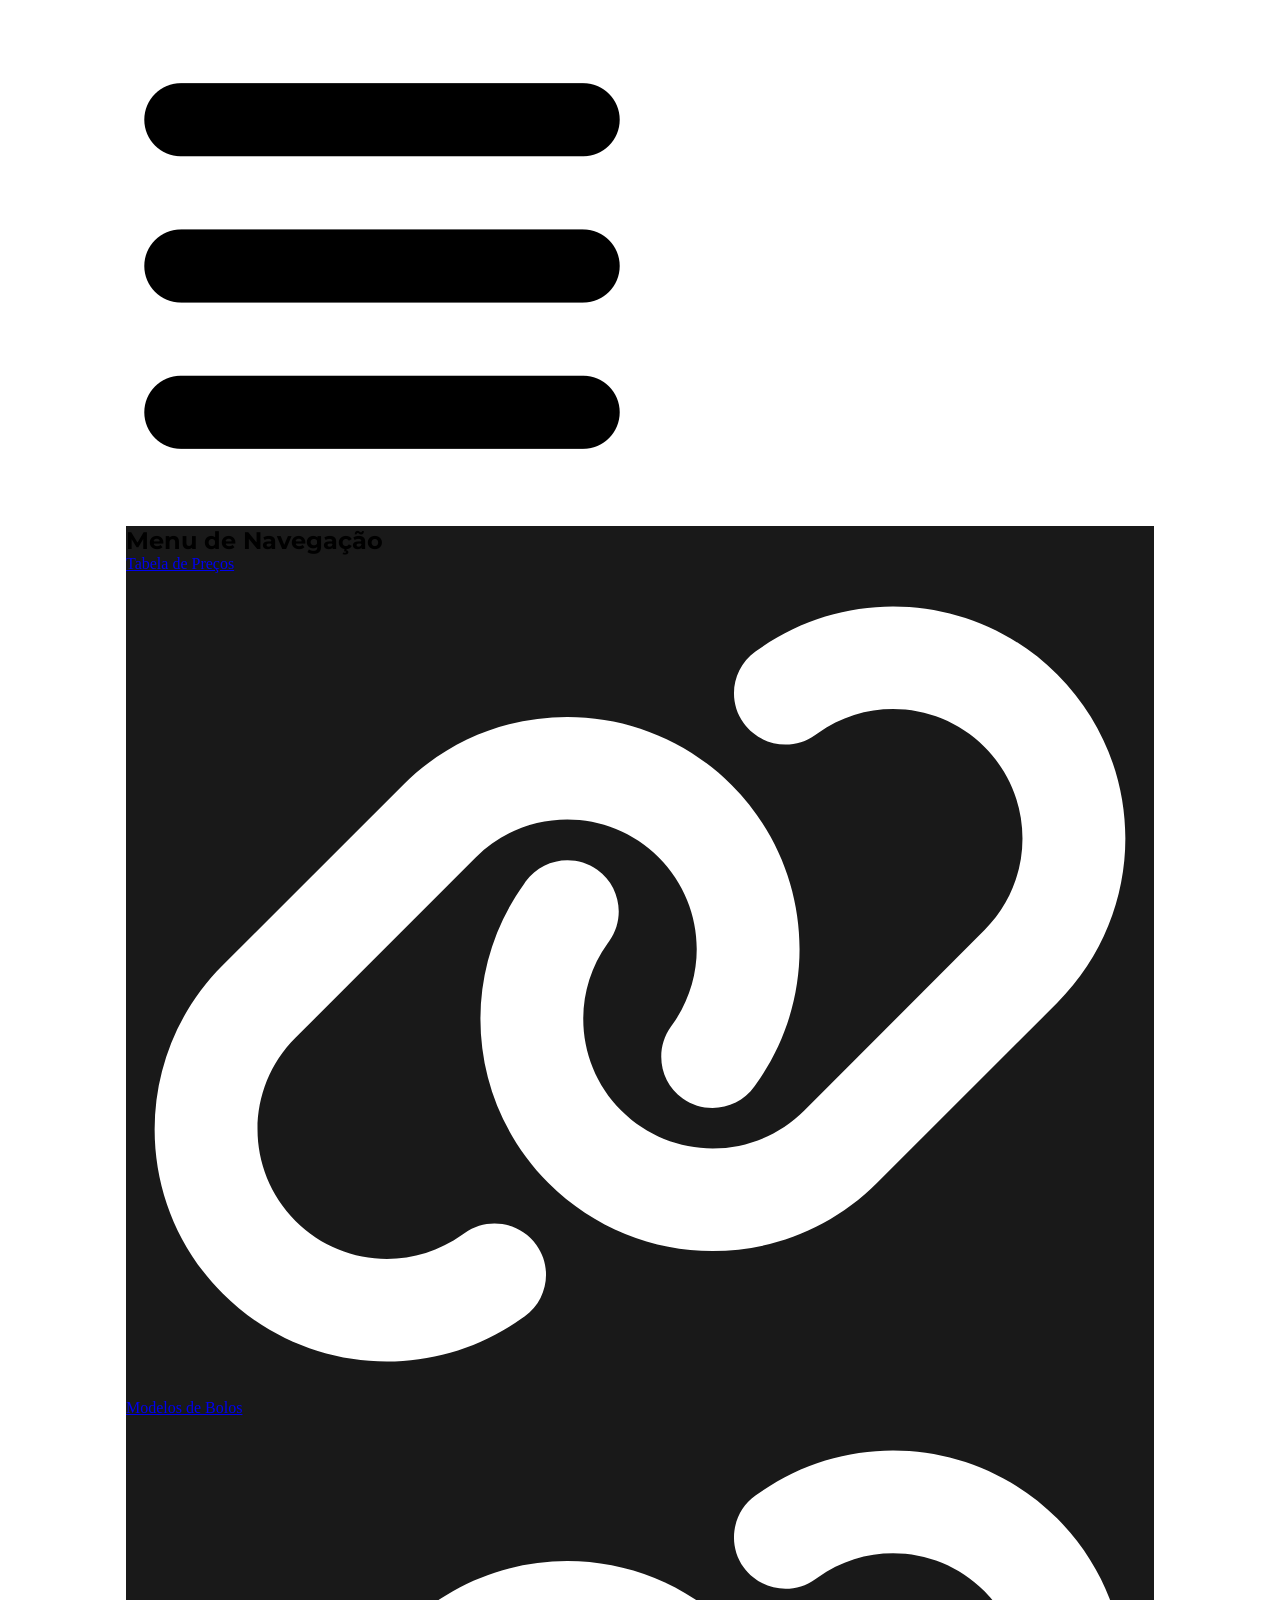
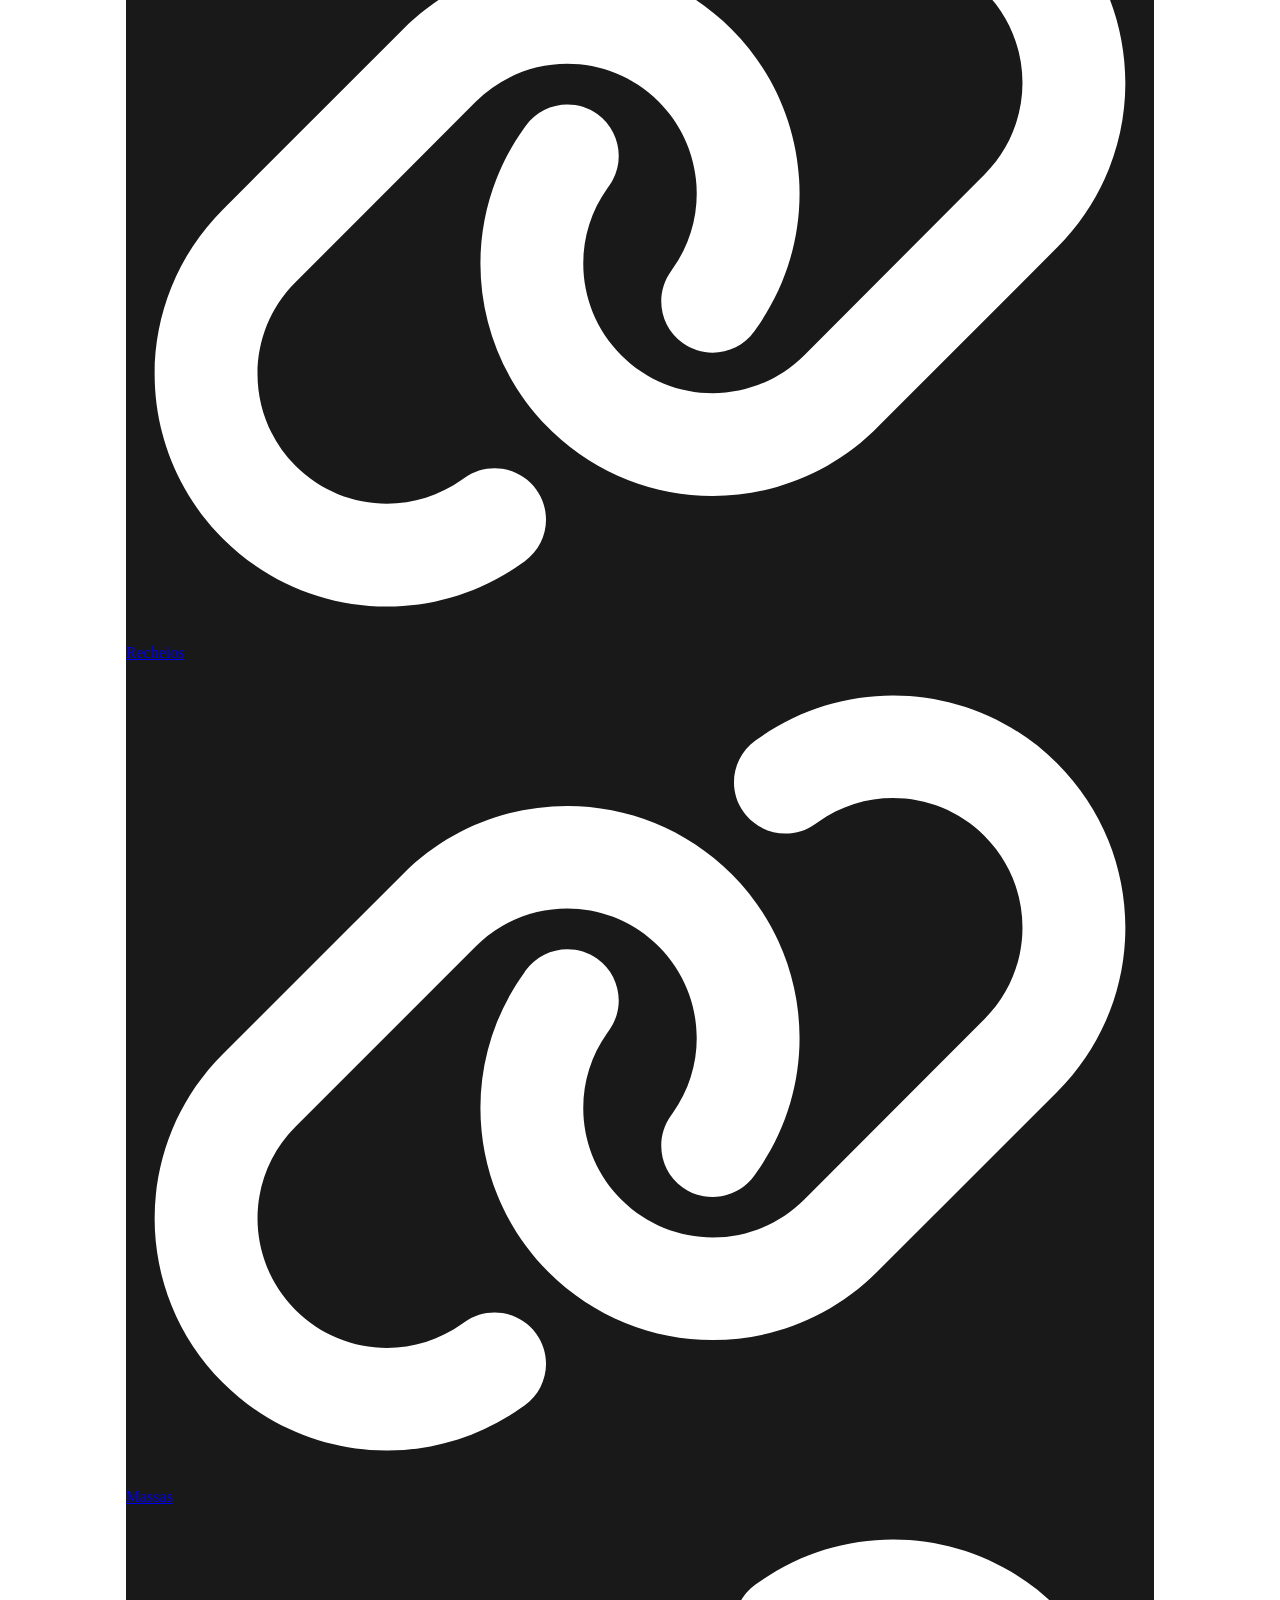
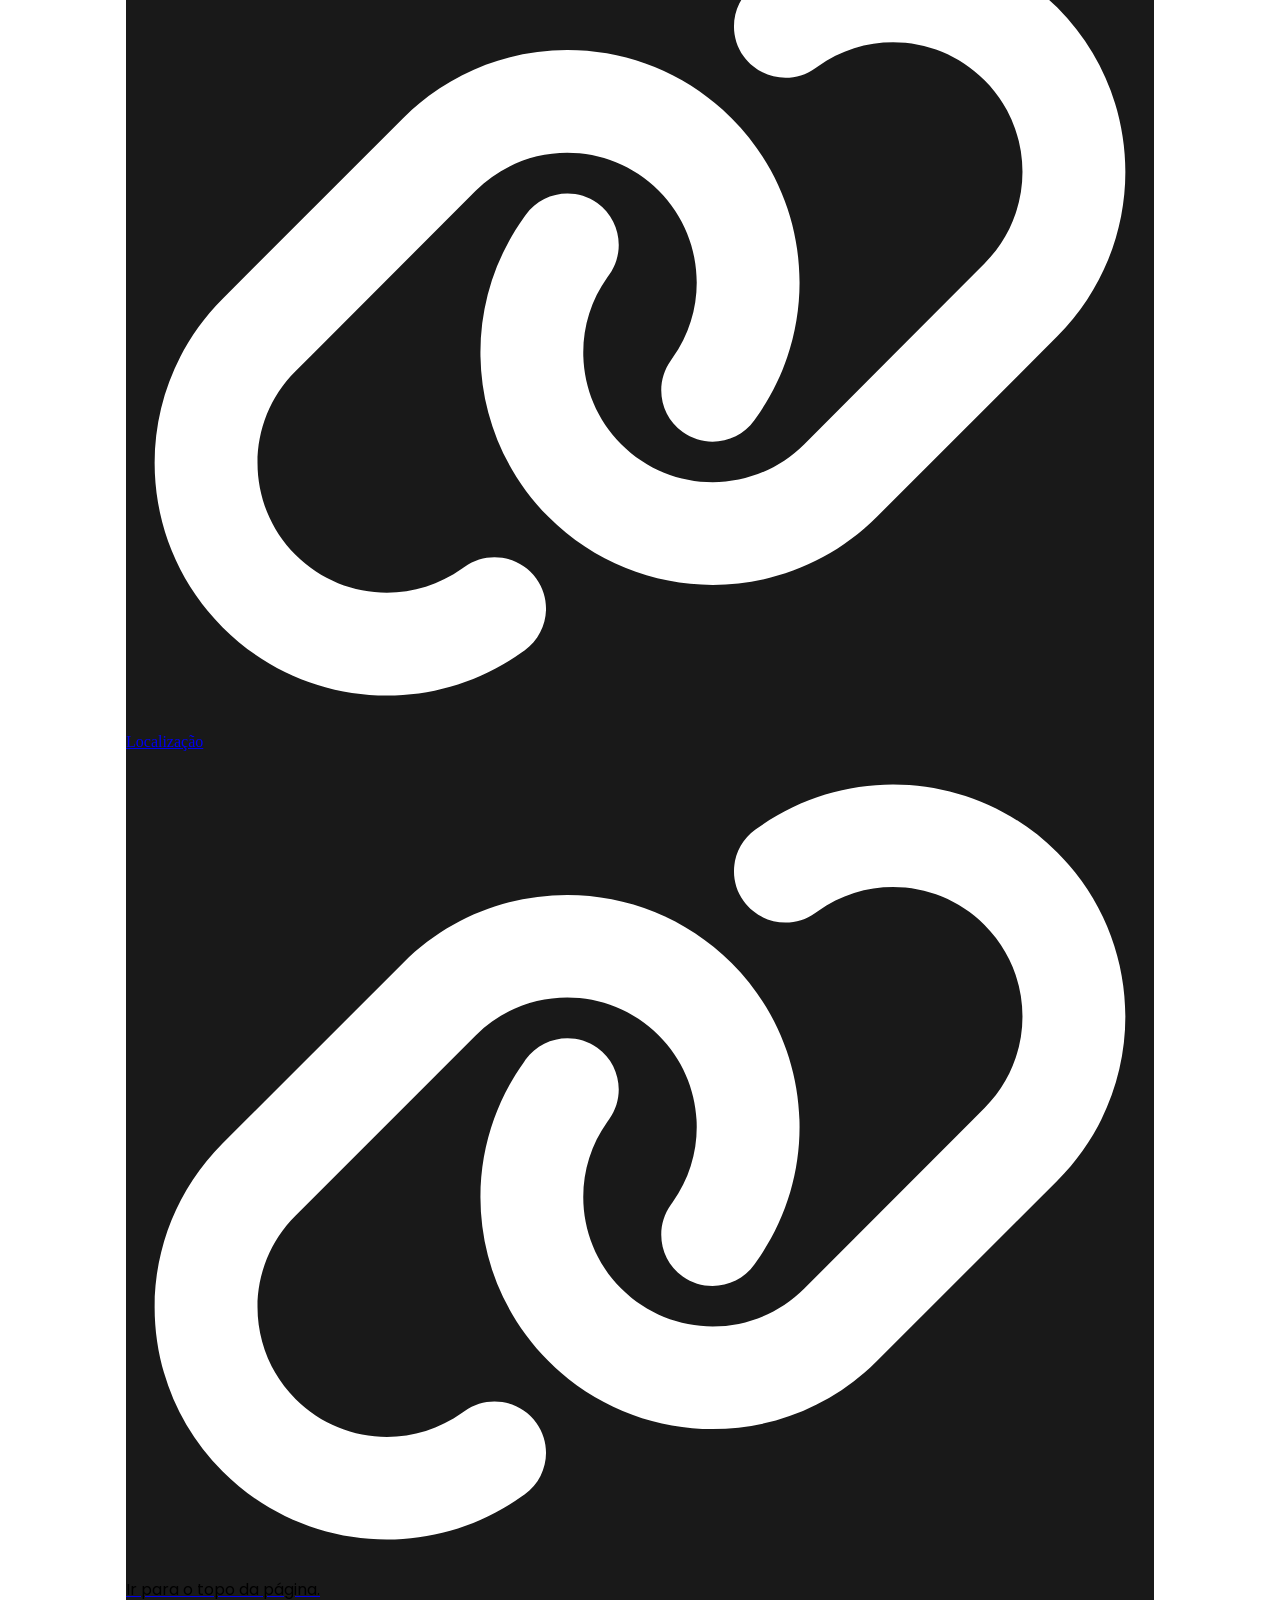
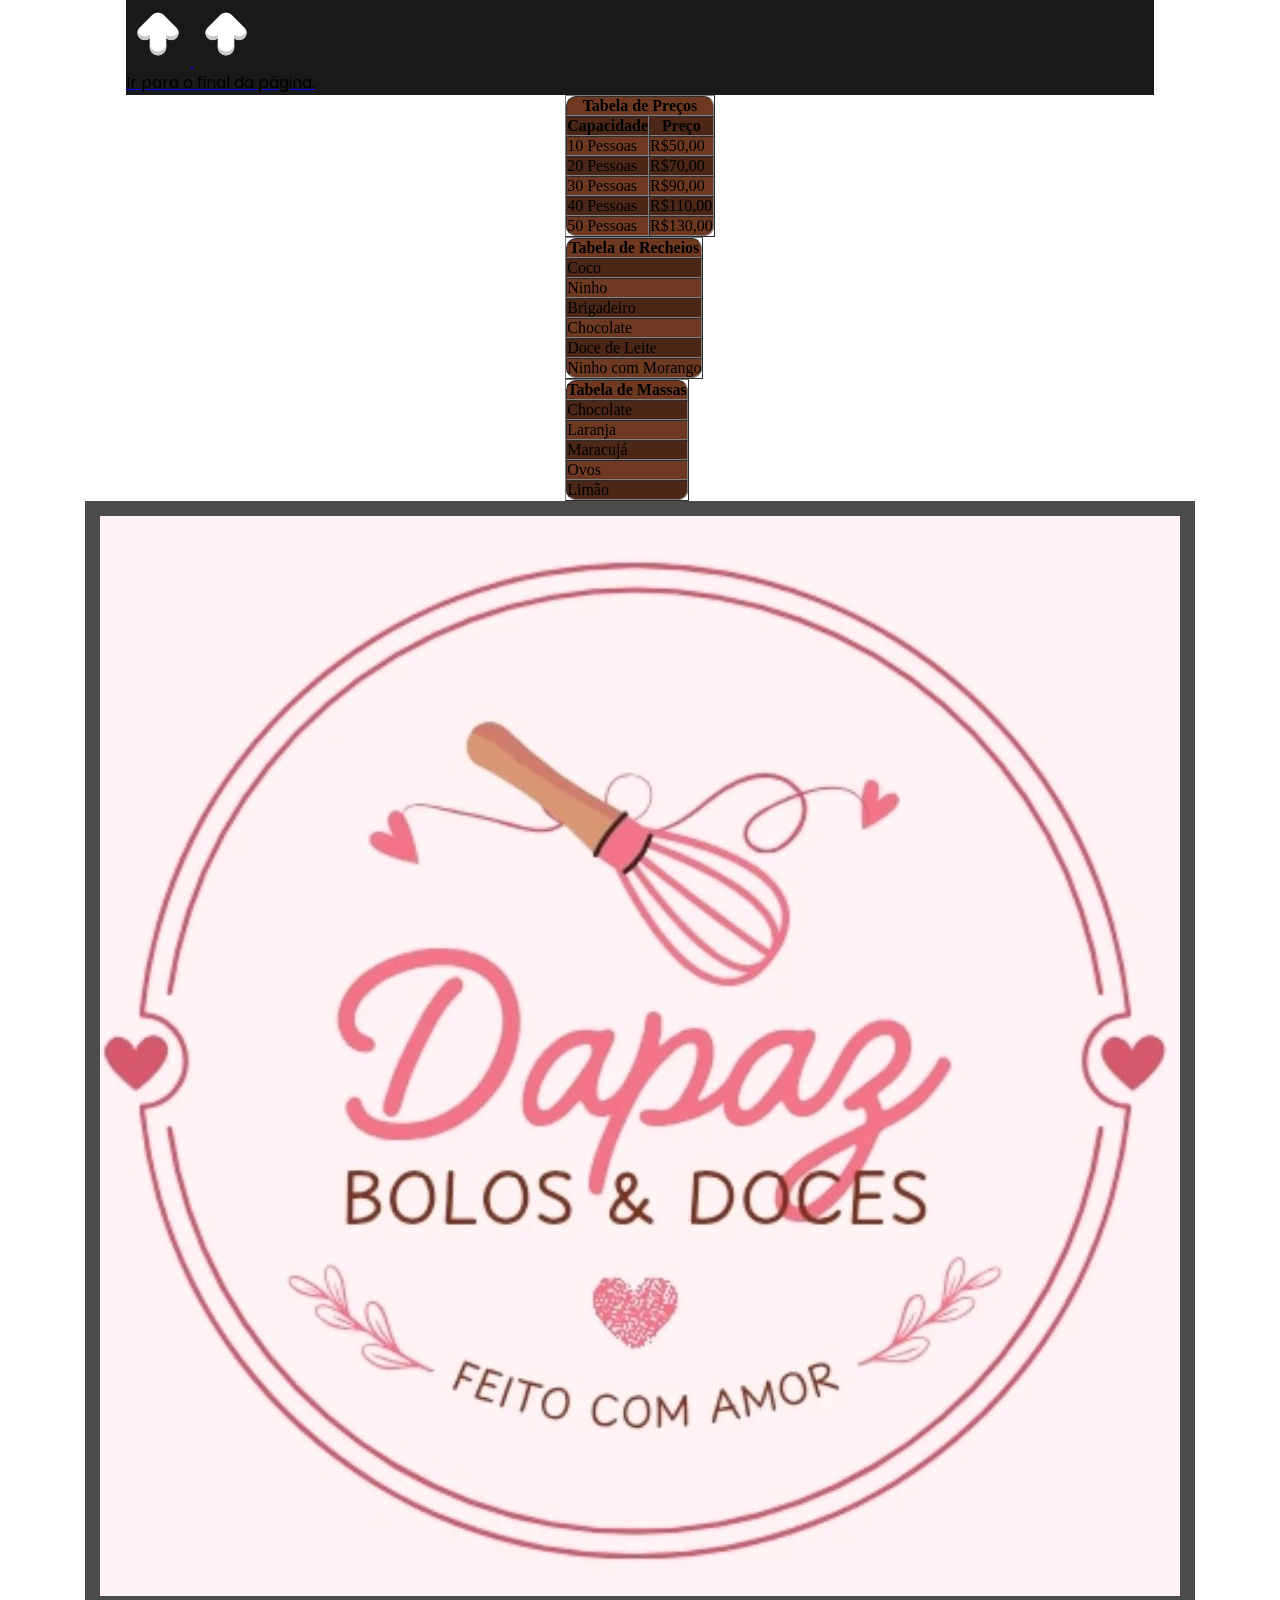
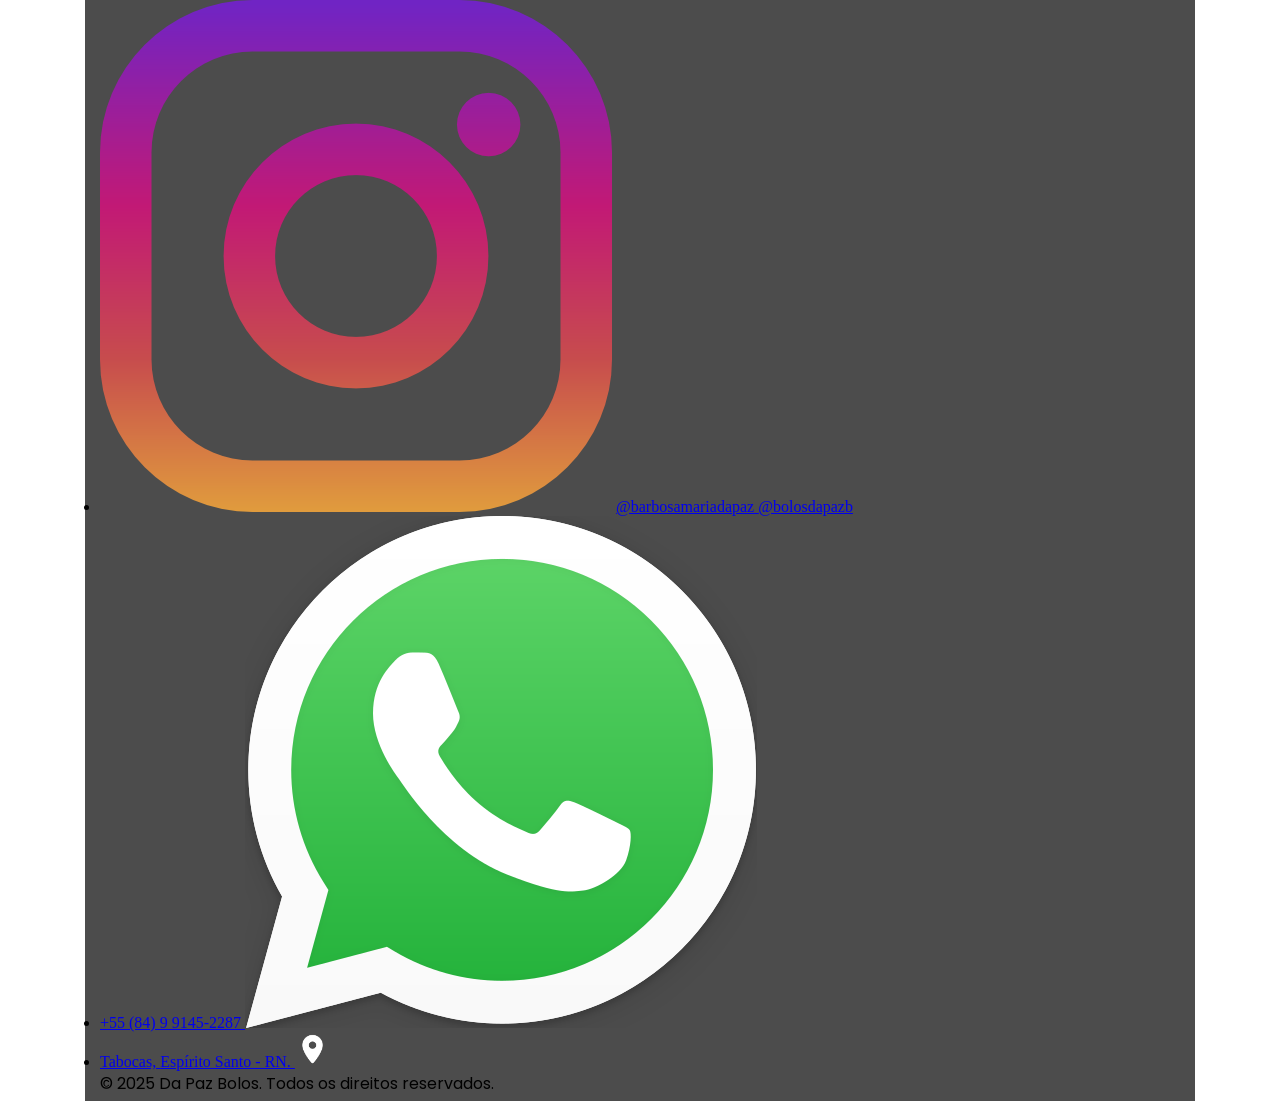
<file: index.html>
<!DOCTYPE html>
<html lang="pt-BR">

<head>
    <meta charset="UTF-8">
    <meta name="viewport" content="width=device-width, initial-scale=1.0">
    <title>Da Paz Bolos - Início</title>
    <link rel="icon" href="assets/images/icons/dapaz-bolos-icon.jpg" type="jpg">
    <link rel="stylesheet" href="assets/styles/style.css">
</head>

<body>
    <header>
        <div class="menu-click">
            <!-- <img src="assets/images/icons/burguer-icon.png" alt="burguer-icon.png" class="burguer">
            <img src="assets/images/icons/cancel-icon.png" alt="cancel-icon.png" class="cancel"> -->
            <img src="assets/images/icons/burguer-icon.png" alt="burguer-icon.png" class="burguer" style="filter: invert(1);">
            <img src="assets/images/icons/cancel-icon.png" alt="cancel-icon.png" class="cancel">
        </div>

        <nav>
            <h2 class="menu-title">Menu de <br class="br-mobile"> Navegação</h2>

            <div class="box-links">
                <a href="#tabelaPrecos">
                    Tabela de Preços

                    <img src="/assets/images/icons/link-light-icon.svg" alt="link-light-icon.svg" class="link-icon">
                    <!-- <img src="/assets/images/icons/link-dark-icon.svg" alt="link-dark-icon.svg" class="link-icon"> -->
                </a>
                <a href="#modelosBolos">
                    Modelos de Bolos

                    <img src="/assets/images/icons/link-light-icon.svg" alt="link-light-icon.svg" class="link-icon">
                    <!-- <img src="/assets/images/icons/link-dark-icon.svg" alt="link-dark-icon.svg" class="link-icon"> -->
                </a>

                <a href="#recheios">
                    Recheios

                    <img src="/assets/images/icons/link-light-icon.svg" alt="link-light-icon.svg" class="link-icon">
                    <!-- <img src="/assets/images/icons/link-dark-icon.svg" alt="link-dark-icon.svg" class="link-icon"> -->
                </a>

                <a href="#massas">
                    Massas

                    <img src="/assets/images/icons/link-light-icon.svg" alt="link-light-icon.svg" class="link-icon">
                    <!-- <img src="/assets/images/icons/link-dark-icon.svg" alt="link-dark-icon.svg" class="link-icon"> -->
                </a>

                <a href="#localizacao">
                    Localização

                    <img src="/assets/images/icons/link-light-icon.svg" alt="link-light-icon.svg" class="link-icon">
                    <!-- <img src="/assets/images/icons/link-dark-icon.svg" alt="link-dark-icon.svg" class="link-icon"> -->
                </a>
            </div>

            <div class="container-arrows">
                <a href="#top" class="box-arrows-link">
                    <p class="text-seta-topo">Ir para o <br class="br-mobile"> topo da página.</p>
                    <img src="assets/images/icons/seta-para-cima-icon.png" alt="seta-para-cima-icon.png" class="seta-link seta-link-top">
                </a>

                <a href="#footer" class="box-arrows-link">
                    <img src="assets/images/icons/seta-para-cima-icon.png" alt="seta-para-baixo-icon.png" class="seta-link seta-link-bottom">
                    <p class="text-seta-final">Ir para o <br class="br-mobile"> final da página.</p>
                </a>
            </div>
        </nav>
    </header>

    <main>
        <section id="tabelaPrecos">
            <article>
                <table cellspacing="0" border="1">
                    <tr>
                        <th colspan="2" style="background-color: rgb(110, 56, 33); border-top-left-radius: 10px; border-top-right-radius: 10px;">Tabela de Preços</th>
                    </tr>

                    <tr style="background-color: rgb(76, 39, 23);">
                        <th>Capacidade</th>
                        <th>Preço</th>
                    </tr>

                    <tr style="background-color: rgb(110, 56, 33);">
                        <td>10 Pessoas</td>
                        <td>R$50,00</td>
                    </tr>

                    <tr style="background-color: rgb(76, 39, 23);">
                        <td>20 Pessoas</td>
                        <td>R$70,00</td>
                    </tr>

                    <tr style="background-color: rgb(110, 56, 33);">
                        <td>30 Pessoas</td>
                        <td>R$90,00</td>
                    </tr>

                    <tr style="background-color: rgb(76, 39, 23);">
                        <td>40 Pessoas</td>
                        <td>R$110,00</td>
                    </tr>

                    <tr style="background-color: rgb(110, 56, 33);">
                        <td style="border-bottom-left-radius: 10px;">50 Pessoas</td>
                        <td style="border-bottom-right-radius: 10px;">R$130,00</td>
                    </tr>

                </table>
            </article>
        </section>

        <section id="modelosBolos">
            <article>

            </article>
        </section>

        <section id="recheios">
            <article>
                <table cellspacing="0" border="1">
                    <tr>
                        <th colspan="1" style="background-color: rgb(110, 56, 33); border-top-left-radius: 10px; border-top-right-radius: 10px;">Tabela <br class="br-mobile"> de Recheios</th>
                    </tr>

                    <tr style="background-color: rgb(76, 39, 23);">
                        <td>Coco</td>
                    </tr>

                    <tr style="background-color: rgb(110, 56, 33);">
                        <td>Ninho</td>
                    </tr>

                    <tr style="background-color: rgb(76, 39, 23);">
                        <td>Brigadeiro</td>
                    </tr>

                    <tr style="background-color: rgb(110, 56, 33);">
                        <td>Chocolate</td>
                    </tr>

                    <tr style="background-color: rgb(76, 39, 23);">
                        <td>Doce de Leite</td>
                    </tr>

                    <tr style="background-color: rgb(110, 56, 33);">
                        <td style="border-bottom-left-radius: 10px; border-bottom-right-radius: 10px;">Ninho com Morango</td>
                    </tr>
                </table>
            </article>
        </section>

        <section id="massas">
            <article>
                <table cellspacing="0" border="1">
                    <tr>
                        <th colspan="1" style="background-color: rgb(110, 56, 33); border-top-left-radius: 10px; border-top-right-radius: 10px;">Tabela <br class="br-mobile"> de Massas</th>
                    </tr>

                    <tr style="background-color: rgb(76, 39, 23);">
                        <td>Chocolate</td>
                    </tr>

                    <tr style="background-color: rgb(110, 56, 33);">
                        <td>Laranja</td>
                    </tr>

                    <tr style="background-color: rgb(76, 39, 23);">
                        <td>Maracujá</td>
                    </tr>

                    <tr style="background-color: rgb(110, 56, 33);">
                        <td>Ovos</td>
                    </tr>

                    <tr style="background-color: rgb(76, 39, 23);">
                        <td style="border-bottom-left-radius: 10px; border-bottom-right-radius: 10px;">Limão</td>
                    </tr>
                </table>
            </article>
        </section>

        <section id="localizacao">
            <article>

            </article>
        </section>
    </main>

    <footer id="footer">
        <div class="footer-infos">
            <a href="index.html">
                <img src="assets/images/icons/dapaz-bolos-icon.jpg" alt="dapaz-bolos-icon" class="dpz-icon">
            </a>

            <ul>
                <li class="li-insta">
                    <img src="assets/images/icons/instagram.png" alt="instagram" class="insta-icon">
                    <a href="https://www.instagram.com/barbosamariadapaz/" target="_blank">
                        @barbosamariadapaz

                    </a>

                    <!-- <img src="assets/images/icons/instagram.png" alt="instagram" class="insta-icon"> -->
                    
                    <a href="https://www.instagram.com/bolosdapazb/" target="_blank">
                        @bolosdapazb
                    </a>
                </li>
                <!-- <li>
                    <a href="https://www.instagram.com/bolosdapazb/" target="_blank">
                        @bolosdapazb
                    </a>
                </li> -->
                <li>
                    <a href="https://" target="_blank">
                        +55 (84) 9 9145-2287

                        <img src="assets/images/icons/whatsapp.png" alt="whatsapp">
                    </a>
                </li>
                <li>
                    <a href="https://maps.app.goo.gl/dL5mmUgKdcZ4ZWTZA" target="_blank">
                        Tabocas, <br class="br-mobile"> Espírito Santo - RN.

                        <img src="assets/images/icons/local.png" alt="local" style="filter: invert(1); width: 35px;">
                    </a>
                </li>
            </ul>
        </div>

        <p class="copy">&copy; 2025 Da Paz Bolos. Todos os direitos reservados.</p>
    </footer>

    <script src="assets/scripts/script.js"></script>
</body>

</html>
</file>
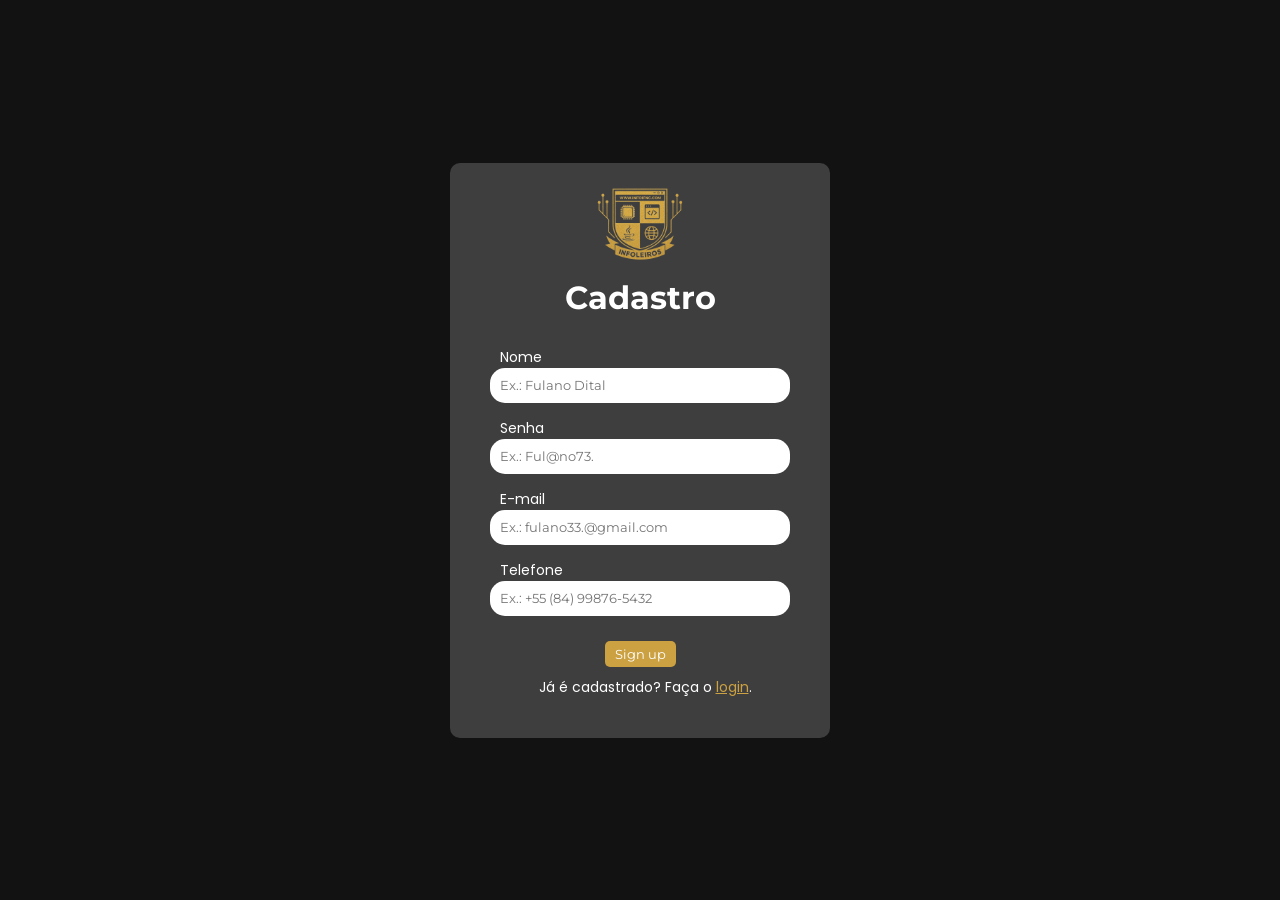
<file: cadastro.html>
<!DOCTYPE html>
<html lang="pt-br">
<head>
    <meta charset="UTF-8">
    <meta name="viewport" content="width=device-width, initial-scale=1.0">
    <title>Cadastro - Projeto de Spring Boot</title>
    <link rel="stylesheet" href="./style.css">
</head>
<body>
    <div class="box">
        <img src="./info2v.png" alt="info2v">
        <h1>Cadastro</h1>

        <form action="">
            <div class="inputs-boxes">
                <p>Nome</p>
                <input type="text" name="nome" placeholder="Ex.: Fulano Dital" required>
            </div>

            <div class="inputs-boxes">
                <p>Senha</p>
                <input type="password" name="senha" placeholder="Ex.: Ful@no73." required>
            </div>

            <div class="inputs-boxes">
                <p>E-mail</p>
                <input type="text" name="email" placeholder="Ex.: fulano33.@gmail.com" required>
            </div>

            <div class="inputs-boxes">
                <p>Telefone</p>
                <input type="text" name="tel" placeholder="Ex.: +55 (84) 99876-5432" required>
            </div>          

            <button>Sign up</button>
        </form>

        <p style="margin-top: 10px;">Já é cadastrado? Faça o <a href="./index.html">login</a>.</p>
    </div>
    
    <script src="./script.js" defer></script>
</body>
</html>
</file>
<file: assets/styles/style.css>
@import url('https://fonts.googleapis.com/css2?family=Montserrat:ital,wght@0,100..900;1,100..900&family=Poppins:ital,wght@0,100;0,200;0,300;0,400;0,500;0,600;0,700;0,800;0,900;1,100;1,200;1,300;1,400;1,500;1,600;1,700;1,800;1,900&display=swap');
/* Montserrat & Poppins*/

* {
    margin: 0;
    padding: 0;
    transition: all 0.3s;
}

html {
    scroll-behavior: smooth;
}

body {
    margin-top: 10px;

    display: flex;
    align-items: center;
    justify-content: center;
    flex-direction: column;
}

h1,
h2,
h3,
h4,
h5,
h6 {
    color: black;
    font-family: "Montserrat", system-ui, -apple-system, BlinkMacSystemFont, 'Segoe UI', Roboto, Oxygen, Ubuntu, Cantarell, 'Open Sans', 'Helvetica Neue', sans-serif;
}

p {
    color: black;
    text-align: justify;
    font-family: "Poppins", system-ui, -apple-system, BlinkMacSystemFont, 'Segoe UI', Roboto, Oxygen, Ubuntu, Cantarell, 'Open Sans', 'Helvetica Neue', sans-serif;
}

nav {
    background: rgb(0, 0, 0, 0.9);

    /* width: 100%; */
}



footer {
    padding: 15px 15px 5px 15px;
    background-color: rgb(0, 0, 0, 0.7);
}

.br-mobile {
    display: none;
}

@media screen and (max-width: 768px) {
    body {
        /* background: linear-gradient(to bottom, rgb(255, 255, 255, 0.8), rgb(255, 255, 255, 0.6), rgb(128, 66, 39), rgb(76, 39, 23)); */
        /* background-color: rgb(76, 39, 23); */
        background-color: white;
        max-width: 100%;
        overflow-x: hidden;
    }

    main {
        width: 90%;
        padding: 5px;
    }

    nav {
        display: flex;
        align-items: center;
        justify-content: center;
        flex-direction: column;
        text-align: center;

        position: fixed;
        top: 0;
        right: 0;

        height: 100%;
        width: 75%;

        opacity: 0;
        pointer-events: none;
        transition: all 0.4s;

        z-index: 1;
    }

    section {
        margin: 20px 0px;
    }

    section,
    article {
        display: flex;
        align-items: center;
        justify-content: center;
        flex-direction: column;
    }

    .menu-click {
        display: flex;
        align-items: center;
        justify-content: center;
        z-index: 2;

        position: fixed;
        top: 0;
        right: 0;

        transition: all 0.2s;
    }

    .burguer {
        position: absolute;
        right: 15px;
        top: 10px;

        width: 30px;
        height: auto;
        cursor: pointer;
    }

    .cancel {
        position: relative;
        right: 17px;
        top: 15px;

        width: 25px;
        height: auto;
        display: none;
        cursor: pointer;
    }

    .menu-title {
        color: white;

        position: absolute;
        top: 8px;
        left: 10px;
        text-align: left;
    }

    .box-links {
        display: flex;
        align-items: center;
        justify-content: center;
        flex-direction: column;
        gap: 10px;

        margin-top: -120px;
    }

    .box-links a {
        display: flex;
        align-items: center;
        justify-content: space-between;
        flex-direction: row;

        color: white;
        font-family: "Poppins", system-ui, -apple-system, BlinkMacSystemFont, 'Segoe UI', Roboto, Oxygen, Ubuntu, Cantarell, 'Open Sans', 'Helvetica Neue', sans-serif;

        width: 90%;
        padding: 10px 20px;
        border-radius: 10px;
        background-color: rgb(255, 255, 255, 0.6);
        border-bottom: 3px solid rgb(255, 255, 255, 0.4);

        text-decoration: none;
    }

    .link-icon {
        width: 18px;
    }

    .container-arrows {
        display: flex;
        align-items: center;
        justify-content: center;
        flex-direction: column;
        gap: 20px;

        position: absolute;
        bottom: 80px;
    }

    .container-arrows a img {
        position: absolute;
        right: 0px;
        width: 60px;
        height: auto;
    }

    .seta-link-top {
        left: 0;
        margin-bottom: 10px;
    }

    .seta-link-bottom {
        margin-top: 10px;
        transform: rotate(180deg);
    }

    .box-arrows-link {
        display: flex;
        align-items: center;
        justify-content: center;
        flex-direction: row;
        text-decoration: none;            
    }

    .box-arrows-link p {
        font-size: 12px;
        color: white;

        background-color: rgb(255, 255, 255, 0.6);

        position: relative;
    }

    .text-seta-topo {
        text-align: right;
        padding: 0px 10px 0px 60px;
        border-top-right-radius: 10px;
        border-bottom-right-radius: 10px;
    }

    .text-seta-final {
        padding: 0px 60px 0px 10px;
        border-top-left-radius: 10px;
        border-bottom-left-radius: 10px;
    }

    #tabelaPrecos {
        display: flex;
        align-items: center;
        justify-content: center;
        flex-direction: column;
    }

    table {
        /* width: 300px; */
        width: 95%;

        table-layout: fixed;

        border-radius: 10px;
        color: white;
        border: 1px solid rgb(255, 255, 255, 0.6);
    }

    table th,
    table td {
        width: 50%;
    }

    table th {
        padding: 15px;
        
        text-align: center;
        font-family: "Montserrat", system-ui, -apple-system, BlinkMacSystemFont, 'Segoe UI', Roboto, Oxygen, Ubuntu, Cantarell, 'Open Sans', 'Helvetica Neue', sans-serif;
    }

    table td {
        padding: 15px;
        text-align: center;
        font-family: "Poppins", system-ui, -apple-system, BlinkMacSystemFont, 'Segoe UI', Roboto, Oxygen, Ubuntu, Cantarell, 'Open Sans', 'Helvetica Neue', sans-serif;
    }




    footer {
        width: 100%;
        background-color: rgb(0, 0, 0, 0.8);
    }

    .footer-infos {
        display: flex;
        align-items: center;
        justify-content: space-around;
        flex-direction: row;
    }

    .dpz-icon { 
        margin-top: -80px;     
        margin-left: -10px;  
        width: 70px;
        height: auto;
        border-radius: 50%;
    }

    .footer-infos ul {
        display: flex;
        flex-direction: column;
        align-items: flex-end;
        gap: 5px;
    }

    .footer-infos ul li {
        list-style-type: none;
    }

    .footer-infos .li-insta {
        display: flex;
        align-items: flex-end;
        justify-content: center;
        flex-direction: column;
    }

    .footer-infos ul li a img {
        width: 30px;
        margin-left: 5px;
        height: auto;
    }

    .footer-infos .insta-icon {
        width: 30px;
        margin-left: 5px;
        height: auto;
    }

    .footer-infos ul li a {
        text-decoration: none;
        text-align: right;
        font-family: "Poppins", system-ui, -apple-system, BlinkMacSystemFont, 'Segoe UI', Roboto, Oxygen, Ubuntu, Cantarell, 'Open Sans', 'Helvetica Neue', sans-serif;
        color: white;

        display: flex;
        align-items: center;
        flex-direction: row;
        gap: 0px;
    }

    .copy {
        margin-top: 30px;

        color: white;
        letter-spacing: 1.1px;
        font-size: 12px;
        text-align: center;
    }

    .br-mobile {
        display: block;
    }
}
</file>
<file: style.css>
@import url('https://fonts.googleapis.com/css2?family=Montserrat:ital,wght@0,100..900;1,100..900&family=Poppins:ital,wght@0,100;0,200;0,300;0,400;0,500;0,600;0,700;0,800;0,900;1,100;1,200;1,300;1,400;1,500;1,600;1,700;1,800;1,900&display=swap'); /* Montserrat e Poppins */

@keyframes mexendo {
    0% {
        box-shadow: 0px 0px 5px 0px rgb(203, 161, 65, 0.5);
    } 
    50% {
        box-shadow: 0px 0px 10px 3px rgb(203, 161, 65, 0.5);
    }
    100% {
        box-shadow: 0px 0px 5px 0px rgb(203, 161, 65, 0.5);
    } 
}

* {
    padding: 0;
    margin: 0;
}

body {
    background-color: #121212;  

    display: flex;
    align-items: center;
    justify-content: center;
    flex-direction: column;

    height: 100vh;
}

form {
    display: flex;
    align-items: center;
    justify-content: center;
    flex-direction: column;
    gap: 15px;
}

h1 {
    font-family: "Montserrat", system-ui, -apple-system, BlinkMacSystemFont, 'Segoe UI', Roboto, Oxygen, Ubuntu, Cantarell, 'Open Sans', 'Helvetica Neue', sans-serif;
    color: white;

    margin-bottom: 30px;
}

p {
    font-family: "Poppins", system-ui, -apple-system, BlinkMacSystemFont, 'Segoe UI', Roboto, Oxygen, Ubuntu, Cantarell, 'Open Sans', 'Helvetica Neue', sans-serif;
    font-size: 14px;
    color: white;

    margin: 0;
    padding-left: 10px;
}

a {
    color: #cba141;
    transition: opacity 0.3s;
}

a:hover {
    opacity: 0.8;
}

img {
    /* border-radius: 50%; */
    height: 90px;
    width: auto;

    margin-bottom: 10px;
}

input {
    font-family: "Montserrat", system-ui, -apple-system, BlinkMacSystemFont, 'Segoe UI', Roboto, Oxygen, Ubuntu, Cantarell, 'Open Sans', 'Helvetica Neue', sans-serif;

    height: 35px;
    width: 280px;
    padding: 0 10px 0 10px;
    border-radius: 15px;

    border: none;

    transition: all 0.3s;
}

input:focus {
    transform: scale(1.05);
    box-shadow: 0px 0px 10px -2px #cba141;
}

button {
    font-family: "Montserrat", system-ui, -apple-system, BlinkMacSystemFont, 'Segoe UI', Roboto, Oxygen, Ubuntu, Cantarell, 'Open Sans', 'Helvetica Neue', sans-serif;
    color: white;
    background-color: #cba141;
    
    border: none;
    border-radius: 5px;
    padding: 5px 10px;
    margin-top: 10px;

    cursor: pointer;

    transition: all 0.3s;
}

button:hover {
    opacity: 0.8;
}

button:active {
    opacity: 0.6;
    transform: scale(0.95);
}

.box {
    background-color: #3f3e3e;

    display: flex;
    align-items: center;
    justify-content: center;
    flex-direction: column;

    padding: 15px 40px 40px 40px;
    border-radius: 10px;

    animation: mexendo 2s infinite;
}

@media screen and (max-width: 768px) {
    body {
        max-width: 100%;
        overflow: hidden;
    }

    .box {
        padding: 5px 20px 20px 20px;
    }
}
</file>
